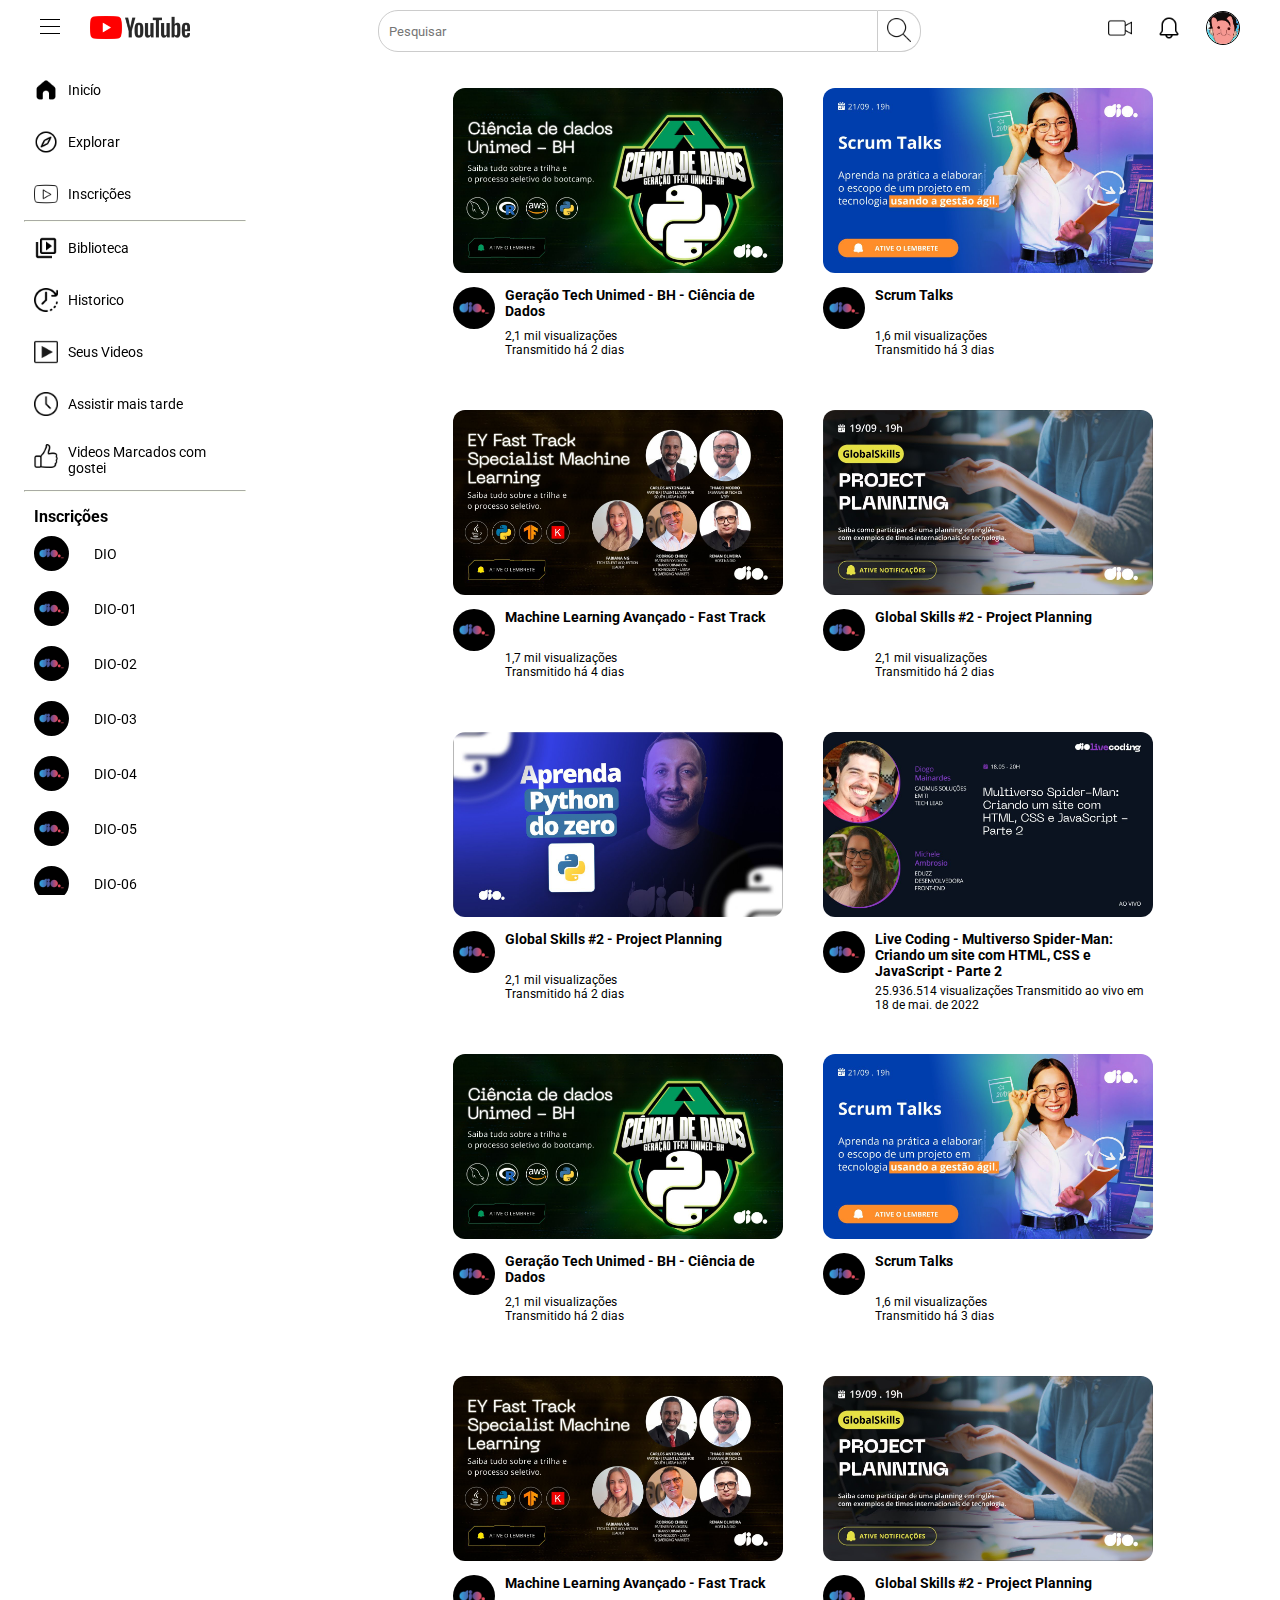
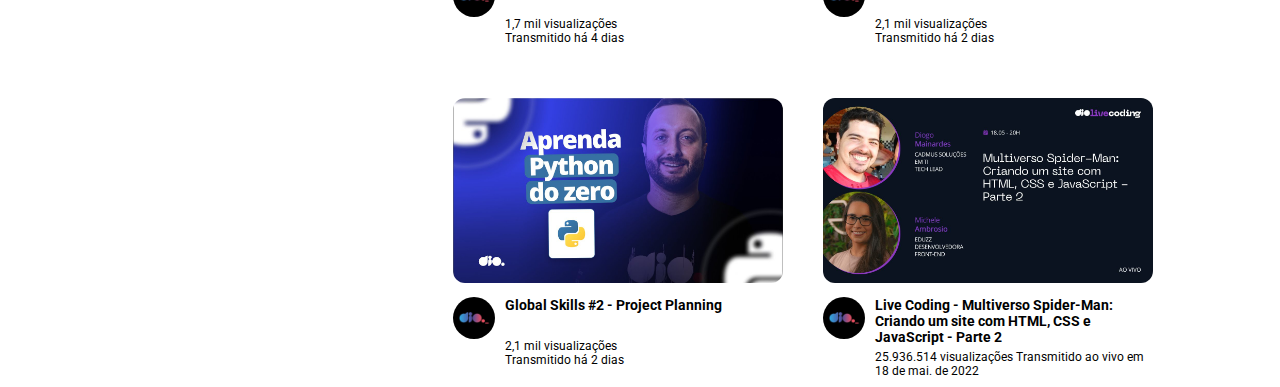
<file: index.html>
<!DOCTYPE html>
<html>
<head>
    <meta charset="UTF-8">
    <meta name="viewport" content="width=device-width, initial-scale=1.0">
    <title>Youtube</title>
    <link rel="icon" href="assets/assets/images/youtube.png">
    <link rel="stylesheet" href="style.css">
</head>
<body>
    <header>
        <div class="menu-icon">
            <div class="column">
                <div class="bar"></div>
                <div class="bar"></div>
                <div class="bar"></div>
            </div>
            <div class="logo">
                <a href="https://www.youtube.com">
                    <img src="assets/images/yt_logo_rgb_light.png" alt="">
                </a>
            </div>
        </div>
        
        <div class="search-bar">
            <input type="text" class="search-input" placeholder="Pesquisar">
            <button class="search-button">
              <img src="assets/images/loupe.png" alt="">
            </button>
          </div>
          <div class="container-icons">
            <img src="assets/images/video-camera.png" alt="">
            <img src="assets/images/bell.png" alt="">
            <div id="profile">
                <img src="assets/images/profile.jpg" alt="">
            </div>
          </div>


    </header>
    <aside class="side-bar">
        
        <div id="home">
            <img src="assets/images/Icons/Home-button.png" alt="home-icon" width="24px" height="24px">
            <p>Inicío</p>
        </div>

        <div id="explore">
            <img src="assets/images/Icons/Explore-icon.png" alt="explore-icon" width="24px" height="24px">
            <p>Explorar</p>
        </div>

        <div id="subscriptions">
            <img src="assets/images/Icons/Inscricoes-icon.png" alt="subs-icon" width="24px" height="24px">
            <p>Inscrições</p>
        </div>

        <hr id="hr1">

        <div id="library">
            <img src="assets/images/Icons/Biblioteca-icon.png" alt="music-icon" width="24px" height="24px">
            <p>Biblioteca</p>
        </div>

        <div id="history">
            <img src="assets/images/Icons/history-icon.png" alt="music-icon" width="24px" height="24px">
            <p>Historico</p>
        </div>

        <div id="your-videos">
            <img src="assets/images/Icons/Play-icon.png" alt="music-icon" width="24px" height="24px">
            <p>Seus Videos</p>
        </div>

        <div id="watch-later">
            <img src="assets/images/Icons/Clock-icon.png" alt="music-icon" width="24px" height="24px">
            <p>Assistir mais tarde</p>
        </div>

        <div id="liked">
            <img src="assets/images/Like-button.png" alt="music-icon" width="24px" height="24px">
            <p>Videos Marcados com gostei</p>
        </div>
        <hr id="hr1">

        <div id="subsbar">
            <p>Inscrições</p>
        </div>
        <a href="https://www.youtube.com/@diomakethechange">
            <div class="channels">
                <img src="assets/images/DIO-logo.png" alt="music-icon" width="35px" height="35px">
                <p>DIO</p>
            </div>
        </a>

        <a href="https://www.youtube.com/@diomakethechange">
            <div class="channels">
                <img src="assets/images/DIO-logo.png" alt="music-icon" width="35px" height="35px">
                <p>DIO-01</p>
            </div>
        </a>
        <a href="https://www.youtube.com/@diomakethechange">
            <div class="channels">
                <img src="assets/images/DIO-logo.png" alt="music-icon" width="35px" height="35px">
                <p>DIO-02</p>
            </div>
        </a>
        <a href="https://www.youtube.com/@diomakethechange">
            <div class="channels">
                <img src="assets/images/DIO-logo.png" alt="music-icon" width="35px" height="35px">
                <p>DIO-03</p>
            </div>
        </a>

        <a href="https://www.youtube.com/@diomakethechange">
            <div class="channels">
                <img src="assets/images/DIO-logo.png" alt="music-icon" width="35px" height="35px">
                <p>DIO-04</p>
            </div>
        </a>

        <a href="https://www.youtube.com/@diomakethechange">
            <div class="channels">
                <img src="assets/images/DIO-logo.png" alt="music-icon" width="35px" height="35px">
                <p>DIO-05</p>
            </div>
        </a>

        <a href="https://www.youtube.com/@diomakethechange">
            <div class="channels">
                <img src="assets/images/DIO-logo.png" alt="music-icon" width="35px" height="35px">
                <p>DIO-06</p>
            </div>
        </a>

        <a href="https://www.youtube.com/@diomakethechange">
            <div class="channels">
                <img src="assets/images/DIO-logo.png" alt="music-icon" width="35px" height="35px">
                <p>DIO-07</p>
            </div>
        </a>

        <a href="https://www.youtube.com/@diomakethechange">
            <div class="channels">
                <img src="assets/images/DIO-logo.png" alt="music-icon" width="35px" height="35px">
                <p>DIO-08</p>
            </div>
        </a>

        <a href="https://www.youtube.com/@diomakethechange">
            <div class="channels">
                <img src="assets/images/DIO-logo.png" alt="music-icon" width="35px" height="35px">
                <p>DIO-09</p>
            </div>
        </a>
        <hr id="hr2">
        <footer>
            <span>Sobre</span>
            <span>Imprensa</span>
            <br>
            <span>Direitos autorais</span>
            <br>
            <span>Entre em contato</span>
            <br>
            <span>Criadores de conteúdo</span>
            <br>
            <span>Publicidade</span>
            <span>Desenvolvedores</span>
            <br>
            <br>
            <span>Termos</span>
            <span>Privacidade</span>
            <br>
            <span>Política e segurança</span>
            <br>
            <span>Como funciona o YouTube</span>
            <br>
            <span>Testar os novos recursos</span>
            <br>
            <br>
            <span id="copyright">©2023 Google LLC</span>
        </footer>
    </aside>
    <main>
        <div id="video-1">
            <a href="https://www.youtube.com/watch?v=PkEpHoXUkeM"><img  src="assets/images/Thumbs/Unimed.png" alt="Unimed-Video" width="330px" height="185px"></a>
            <a href="https://www.youtube.com/@diomakethechange">
                <div class="info">
                    <img class="channel-logo-main-page" src="assets/images/DIO-logo.png" alt="" width="42px" height="42px">
                    <p class="portrait-01">Geração Tech Unimed - BH - Ciência de Dados</p>
                    <span class="portrait-02">2,1 mil visualizações Transmitido há 2 dias</span>
                </div>
            </a>
        </div>
        <div id="video-2">
            <a href="https://www.youtube.com/watch?v=0kpfMxtX7M4"><img  src="assets/images/Thumbs/Scrum.png" alt="Scrum-Video" width="330px" height="185px"></a>
            <a href="https://www.youtube.com/@diomakethechange">
                <div class="info">
                    <img class="channel-logo-main-page" src="assets/images/DIO-logo.png" alt="" width="42px" height="42px">
                    <p class="portrait-01">Scrum Talks</p>
                    <span class="portrait-02">1,6 mil visualizações Transmitido há 3 dias</span>
                </div>
            </a>
        </div>
        <div id="video-3">
            <a href="https://www.youtube.com/watch?v=Ru9AyUPSNPk"><img  src="assets/images/Thumbs/Machine.png" alt="Machine-video" width="330px" height="185px"></a>
            <a href="https://www.youtube.com/@diomakethechange">
                <div class="info">
                    <img class="channel-logo-main-page" src="assets/images/DIO-logo.png" alt="" width="42px" height="42px">
                    <p class="portrait-01">Machine Learning Avançado - Fast Track</p>
                    <span class="portrait-02">1,7 mil visualizações Transmitido há 4 dias</span>
                </div>
            </a>
        </div>

        <div id="video-4">
            <a href="https://www.youtube.com/watch?v=gTYMAoX_27c"><img  src="assets/images/Thumbs/Global.png" alt="Global-video" width="330px" height="185px"></a>
            <a href="https://www.youtube.com/@diomakethechange">
                <div class="info">
                    <img class="channel-logo-main-page" src="assets/images/DIO-logo.png" alt="" width="42px" height="42px">
                    <p class="portrait-01">Global Skills #2 - Project Planning</p>
                    <span class="portrait-02">2,1 mil visualizações Transmitido há 2 dias</span>
                </div>
            </a>
        </div>

        <div id="video-5">
            <a href="https://www.youtube.com/watch?v=LWyxFrwSGoM"><img  src="assets/images/Thumbs/Python.png" alt="Python-video" width="330px" height="185px"></a>
            <a href="https://www.youtube.com/@diomakethechange">
                <div class="info">
                    <img class="channel-logo-main-page" src="assets/images/DIO-logo.png" alt="" width="42px" height="42px">
                    <p class="portrait-01">Global Skills #2 - Project Planning</p>
                    <span class="portrait-02">2,1 mil visualizações Transmitido há 2 dias</span>
                </div>
            </a>
        </div>

        <div id="video-6">
            <a href="https://www.youtube.com/watch?v=0IY5TJwAbcQ&t=2s"><img  src="assets/images/Thumbs/Multiverso-DIO.png" alt="Multiverso-video" width="330px" height="185px"></a>
            <a href="https://www.youtube.com/@diomakethechange">
                <div class="info">
                    <img class="channel-logo-main-page" src="assets/images/DIO-logo.png" alt="" width="42px" height="42px">
                    <p>Live Coding - Multiverso Spider-Man: Criando um site com HTML, CSS e JavaScript - Parte 2</p>
                    <span class="portrait-02">25.936.514 visualizações  Transmitido ao vivo em 18 de mai. de 2022</span>
                </div>
            </a>
        </div>

        <div id="video-7">
            <a href="https://www.youtube.com/watch?v=PkEpHoXUkeM"><img  src="assets/images/Thumbs/Unimed.png" alt="Unimed-Video" width="330px" height="185px"></a>
            <a href="https://www.youtube.com/@diomakethechange">
                <div class="info">
                    <img class="channel-logo-main-page" src="assets/images/DIO-logo.png" alt="" width="42px" height="42px">
                    <p class="portrait-01">Geração Tech Unimed - BH - Ciência de Dados</p>
                    <span class="portrait-02">2,1 mil visualizações Transmitido há 2 dias</span>
                </div>
            </a>
        </div>

        <div id="video-8">
            <a href="https://www.youtube.com/watch?v=0kpfMxtX7M4"><img  src="assets/images/Thumbs/Scrum.png" alt="Scrum-Video" width="330px" height="185px"></a>
            <a href="https://www.youtube.com/@diomakethechange">
                <div class="info">
                    <img class="channel-logo-main-page" src="assets/images/DIO-logo.png" alt="" width="42px" height="42px">
                    <p class="portrait-01">Scrum Talks</p>
                    <span class="portrait-02">1,6 mil visualizações Transmitido há 3 dias</span>
                </div>
            </a>
        </div>

        <div id="video-9">
            <a href="https://www.youtube.com/watch?v=Ru9AyUPSNPk"><img  src="assets/images/Thumbs/Machine.png" alt="Machine-video" width="330px" height="185px"></a>
            <a href="https://www.youtube.com/@diomakethechange">
                <div class="info">
                    <img class="channel-logo-main-page" src="assets/images/DIO-logo.png" alt="" width="42px" height="42px">
                    <p class="portrait-01">Machine Learning Avançado - Fast Track</p>
                    <span class="portrait-02">1,7 mil visualizações Transmitido há 4 dias</span>
                </div>
            </a>
        </div>

        <div id="video-10">
            <a href="https://www.youtube.com/watch?v=gTYMAoX_27c"><img  src="assets/images/Thumbs/Global.png" alt="Global-video" width="330px" height="185px"></a>
            <a href="https://www.youtube.com/@diomakethechange">
                <div class="info">
                    <img class="channel-logo-main-page" src="assets/images/DIO-logo.png" alt="" width="42px" height="42px">
                    <p class="portrait-01">Global Skills #2 - Project Planning</p>
                    <span class="portrait-02">2,1 mil visualizações Transmitido há 2 dias</span>
                </div>
            </a>
        </div>

        <div id="video-11">
            <a href="https://www.youtube.com/watch?v=LWyxFrwSGoM"><img  src="assets/images/Thumbs/Python.png" alt="Python-video" width="330px" height="185px"></a>
            <a href="https://www.youtube.com/@diomakethechange">
                <div class="info">
                    <img class="channel-logo-main-page" src="assets/images/DIO-logo.png" alt="" width="42px" height="42px">
                    <p class="portrait-01">Global Skills #2 - Project Planning</p>
                    <span class="portrait-02">2,1 mil visualizações Transmitido há 2 dias</span>
                </div>
            </a>
        </div>

        <div id="video-12">
            <a href="https://www.youtube.com/watch?v=0IY5TJwAbcQ&t=2s"><img  src="assets/images/Thumbs/Multiverso-DIO.png" alt="Multiverso-video" width="330px" height="185px"></a>
            <a href="https://www.youtube.com/@diomakethechange">
                <div class="info">
                    <img class="channel-logo-main-page" src="assets/images/DIO-logo.png" alt="" width="42px" height="42px">
                    <p>Live Coding - Multiverso Spider-Man: Criando um site com HTML, CSS e JavaScript - Parte 2</p>
                    <span class="portrait-02">25.936.514 visualizações  Transmitido ao vivo em 18 de mai. de 2022</span>
                </div>
            </a>
        </div>
    </main>

    
        
    
     
</body>
</html>
</file>
<file: style.css>
@import url('https://fonts.googleapis.com/css2?family=Press+Start+2P&family=Raleway:wght@400;600;700;900&family=Roboto:wght@400;500;700;900&display=swap');
/*
Sumario
HEADER-16
MENU -32
LOGO - 60
SEARCH-BAR - 73
ICONES - linha 124
SIDE-BAR - linha 154
MAIN - linha 377
*/
*{
    margin: 0;
    box-sizing: border-box;
    font-family: 'Roboto', sans-serif;
}

header{
    height: 56px;
    display: flex;
    justify-content: space-between;
    position: sticky;
    top: 0;
    left: 0;
    background-color: white;
    
    
}
a{
    text-decoration: none;
    color: black;
}
/* INICIO MENU*/
.menu-icon{
    
    
    height: 40px;
    display: flex;
    
    justify-content: center;
    align-items: center;
    margin-top: 6px;
    margin-left: 40px;
    cursor: pointer;
    padding-bottom: 6px;
}
.bar{
    border-top: 1px solid black;
    margin-top: 6px;
    width: 20px;
    
    
}
.menu-icon:hover{
    background-color: rgb(219, 218, 218);
    border-radius: 20px;
    
}
/* FIM MENU*/

/* INICIO LOGO*/
.logo{
    margin-top: 13px;
    margin-left: 30px;
    
}
.logo a img{
    width: 100px;
    height: 25px;
    object-fit: contain;
    
}
/* FIM MENU*/

/* INICIO SEARCH-BAR*/
.search-bar {
    display: flex;
    align-items: center;
    justify-content: center;
    margin-top: 6px;
    flex-grow: 1;
}


.search-input{
    width: 500px;
    height: 42px;
    border: none;
    outline: none;
    border-radius: 20px 0 0 20px;
    border: 1px solid #CCCCCC;
    padding-left: 10px;
    transition: all 0.3s;
}
.search-input:focus-within {
    border-color: #1E90FF;
    width: 550px;
    background-size: 20px;
    background-image: url(images/loupe.png);
    background-repeat: no-repeat;
    background-position: 10px center;
    padding-left: 40px;
    
}

.search-button {
    background-color: white;
    border: none;
    cursor: pointer;
    border-radius: 0 20px 20px 0;
    border-top: 1px solid #CCCCCC;
    border-right: 1px solid #CCCCCC;
    border-bottom: 1px solid #CCCCCC;
     
}
.search-button img{
    width: 30px;
    height: 35px;
    background-size: cover;
    object-fit: contain;
    padding: 3px;
    
    
    
}
/* FIM SEARCH-BAR*/

/* INICIO ICONES*/
.container-icons {
    display: flex;
    flex-direction: row;
    align-items: center;
    margin-left: auto;
    padding-right: 40px;
    
  }
.container-icons img{
    width: 24px;
    height: 24px;
    margin-right: 25px;
    cursor: pointer;
}
#profile {
    width: 34px;
    height: 34px;
    border: 1px solid black;
    border-radius: 50px;
    overflow: hidden;
}

#profile img {
    width: 100%;
    height: 100%;
}
/* FIM ICONES*/

/* INICIO SIDE-BAR */
.side-bar {
    position: fixed;
    top: 40px;
    left: 0;
    display: flex;
    height: 95vh;
    width: 270px;
    padding: 24px;
    flex-direction: column;
    overflow-y: auto; 
}
  
.side-bar:hover {
    overflow-y: scroll; 
}
  
.side-bar::-webkit-scrollbar {
    width: 8px; 
    border-radius: 8px;
}
  
.side-bar::-webkit-scrollbar-thumb {
    background: #888; 
    border-radius: 8px;
}
  
.side-bar::-webkit-scrollbar-thumb:hover {
    background: #555; 
}
#hr1{
    border-color: rgb(252, 255, 244);
}
#hr2{
    border-color: rgb(252, 255, 244);
    margin-bottom: 10px;
}
#home{
    display: flex;
    flex-direction: row;
    padding: 10px 10px;
    margin: 4px 0 4px 0;
    cursor: pointer;
}
#home p{
    align-self: center;
    margin-left: 10px;
    font-size: .85rem;
}
#home:hover{
    background-color: rgb(233, 234, 231);
    border-radius: 15px;
}
#explore{
    display: flex;
    flex-direction: row;
    padding: 10px 10px;
    margin: 4px 0 4px 0;
    cursor: pointer;
}
#explore p{
    align-self: center;
    margin-left: 10px;
    font-size: .85rem;
}
#explore:hover{
    background-color: rgb(233, 234, 231);
    border-radius: 15px;
}
#subscriptions{
    display: flex;
    flex-direction: row;
    padding: 10px 10px;
    margin: 4px 0 4px 0;
    cursor: pointer;
}
#subscriptions p{
    align-self: center;
    margin-left: 10px;
    font-size: .85rem;
}
#subscriptions:hover{
    background-color: rgb(233, 234, 231);
    border-radius: 15px;
}
#library{
    display: flex;
    flex-direction: row;
    padding: 10px 10px;
    margin: 4px 0 4px 0;
    cursor: pointer;
}
#library p{
    align-self: center;
    margin-left: 10px;
    font-size: .85rem;
}
#library:hover{
    background-color: rgb(233, 234, 231);
    border-radius: 15px;
}
#history{
    display: flex;
    flex-direction: row;
    padding: 10px 10px;
    margin: 4px 0 4px 0;
    cursor: pointer;
}
#history p{
    align-self: center;
    margin-left: 10px;
    font-size: .85rem;
}
#history:hover{
    background-color: rgb(233, 234, 231);
    border-radius: 15px;
}
#your-videos{
    display: flex;
    flex-direction: row;
    padding: 10px 10px;
    margin: 4px 0 4px 0;
    cursor: pointer;
}
#your-videos p{
    align-self: center;
    margin-left: 10px;
    font-size: .85rem;
}
#your-videos:hover{
    background-color: rgb(233, 234, 231);
    border-radius: 15px;
}
#watch-later{
    display: flex;
    flex-direction: row;
    padding: 10px 10px;
    margin: 4px 0 4px 0;
    cursor: pointer;
}
#watch-later p{
    align-self: center;
    margin-left: 10px;
    font-size: .85rem;
}
#watch-later:hover{
    background-color: rgb(233, 234, 231);
    border-radius: 15px;
}
#liked{
    display: flex;
    flex-direction: row;
    padding: 10px 10px;
    margin: 4px 0 4px 0;
    cursor: pointer;
}
#liked p{
    align-self: center;
    margin-left: 10px;
    font-size: .85rem;
}
#liked:hover{
    background-color: rgb(233, 234, 231);
    border-radius: 15px;
}
details {
    margin-left: 16px;
    margin: 4px 0 4px 0;
    padding: 10px 10px;
    
}
details:hover{
    background-color: rgb(233, 234, 231);
    border-radius: 15px;
}

details p{
    margin-top: 15px;
    align-self: center;
    margin-bottom: 6px;
}


#subsbar{
    display: flex;
}
#subsbar p{
    margin:15px 0 0 10px;
    font-weight: bold;
    
    
}
.channels{
    display: flex;
    flex-direction: row;
    padding: 10px 10px;
    
    cursor: pointer;
    
}
.channels img {
    border-radius: 30px;
}
.channels p{
    align-self: center;
    margin-left: 25px;
    font-size: .85rem;
}
.channels:hover{
    background-color: rgb(233, 234, 231);
    border-radius: 15px;
}

.side-bar footer span{
    margin: 15px 0 0 10px;
    color: #606060;
    cursor: pointer;
    font-weight: 500;
    font-size: 13px;
}

/* FIM SIDE-BAR */
/* INICIO MAIN */
main {
    
    margin: 32px 125px 0 325px;
    display: grid;
    grid-template-columns: repeat(4, 330px);
    grid-template-rows: repeat(5,282px);
    gap: 40px;
    
  }
main a img {
    border-radius: 12px;
}

.channel-logo-main-page{
    border-radius: 30px;
    
} 
.info{
    display: grid;
    margin: 10px 0 0 0 ;
    grid-template-columns: 52px 275px;
    grid-template-rows: auto 42px;
    
}
.info p {
    font-size: 14px;
    font-weight: bold;
    
}
.portrait-02{
    grid-column: 2/3;
    grid-row: 2/2;
    font-size: 12px;
    width: 140px;
}
#video-6 span {
    margin-top: 5px;
    width: 100%;
    
}

#video-12 span {
    margin-top: 5px;
    width: 100%;
    
}
/* FIM MAIN */
@media screen and (max-width:1800px){
    main {
        
        margin: 32px 125px 0 325px;
        display: grid;
        grid-template-columns: repeat(3, 330px);
        justify-content: center;
        gap: 40px;
    }
}
@media screen and (max-width:1615px){
    main {
        margin: 32px 0 0 325px;
        display: grid;
        grid-template-columns: repeat(3, 330px);
        gap: 40px;
    }
}
@media screen and (max-width:1400px){
    main {
        margin: 32px 0 0 325px;
        display: grid;
        grid-template-columns: repeat(2, 330px);
        gap: 40px;
    }
}
@media screen and (max-width:1230px){
    .side-bar{
        display: none;
    }
    main {
        max-width: 800px;
        margin: 32px auto;
    }
}
@media screen and (max-width:900px){
    .container-icons{
        display: none;
    }
}
@media screen and (max-width:798px){
    .column{
        display: none;
    }
    
}
@media screen and (max-width:710px){
    
    main {
        margin: 32px auto ;
        display: grid;
        width: 330px;
        grid-template-columns: repeat(1, 330px);
        gap: 40px;
    }
    .menu-icon{
        display: none;
    }
    .search-bar{
        width: 100%;
    }
}
</file>
